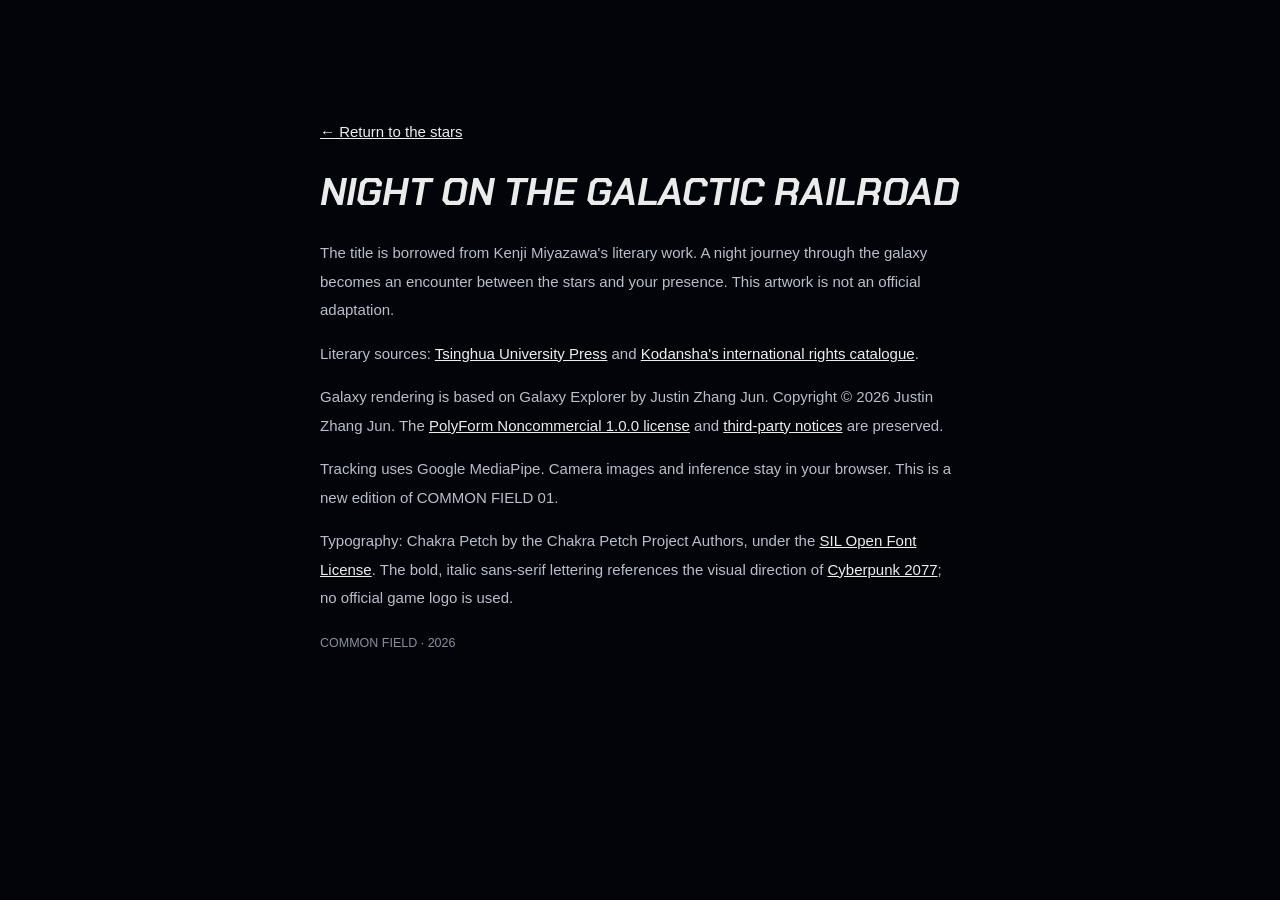
<file: credits.html>
<!doctype html>
<html lang="en"><head><meta charset="utf-8"><meta name="viewport" content="width=device-width,initial-scale=1"><title>Credits · Night on the Galactic Railroad</title><style>@font-face{font-family:Chakra;src:url(fonts/chakra-petch-bold-italic.ttf)}body{margin:0;background:#03040a;color:#eee;font:15px/1.9 Arial,sans-serif}main{max-width:640px;margin:10vh auto;padding:28px}h1{font:italic 700 38px/1.1 Chakra,Arial,sans-serif;color:rgba(255,255,255,.92);text-transform:uppercase}p{color:#b9bfca}a{color:#eee}small{color:#89909e}</style></head><body><main>
<a href="./">← Return to the stars</a><h1>Night on the Galactic Railroad</h1>
<p>The title is borrowed from Kenji Miyazawa's literary work. A night journey through the galaxy becomes an encounter between the stars and your presence. This artwork is not an official adaptation.</p>
<p>Literary sources: <a href="https://www.tup.tsinghua.edu.cn/bookscenter/book_06548401.html">Tsinghua University Press</a> and <a href="https://kbirc.kodansha.co.jp/books/710">Kodansha's international rights catalogue</a>.</p>
<p>Galaxy rendering is based on Galaxy Explorer by Justin Zhang Jun. Copyright © 2026 Justin Zhang Jun. The <a href="LICENSE">PolyForm Noncommercial 1.0.0 license</a> and <a href="THIRD-PARTY-NOTICES.md">third-party notices</a> are preserved.</p>
<p>Tracking uses Google MediaPipe. Camera images and inference stay in your browser. This is a new edition of COMMON FIELD 01.</p>
<p>Typography: Chakra Petch by the Chakra Petch Project Authors, under the <a href="fonts/OFL.txt">SIL Open Font License</a>. The bold, italic sans-serif lettering references the visual direction of <a href="https://press.cdprojektred.com/">Cyberpunk 2077</a>; no official game logo is used.</p>
<small>COMMON FIELD · 2026</small></main></body></html>
</file>
